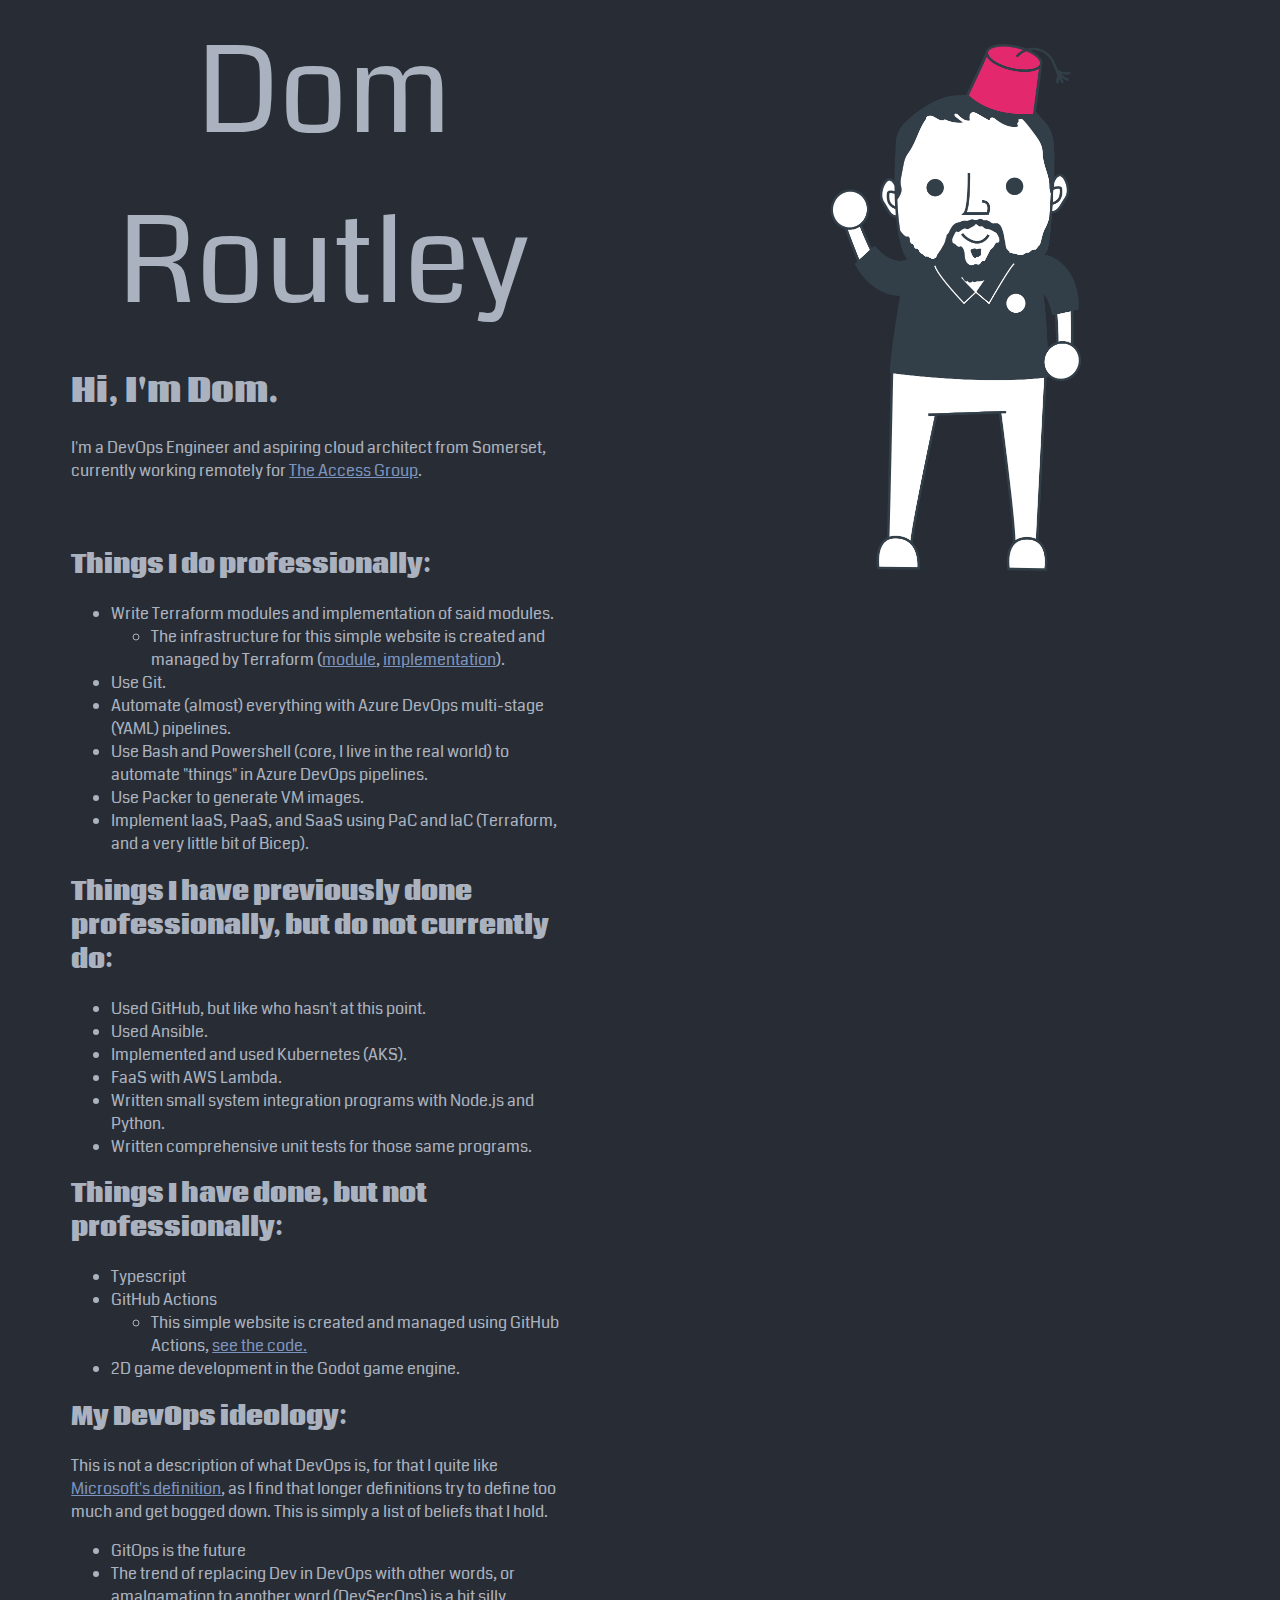
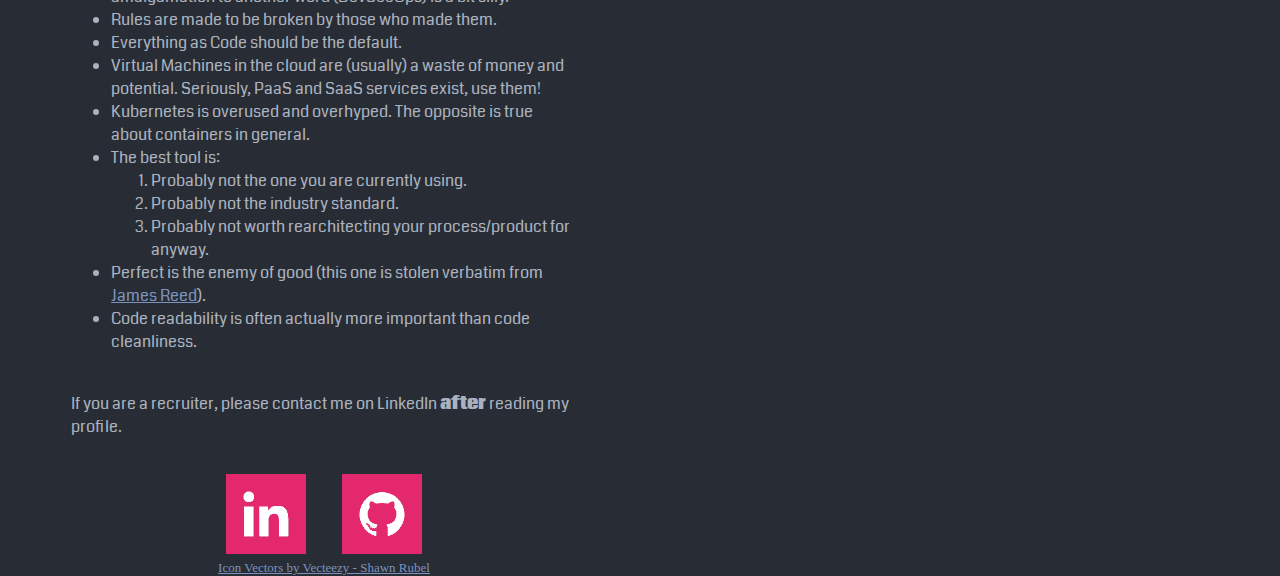
<file: index.html>
<!DOCTYPE html>
<html>
<head>
  <meta charset='utf-8'>
  <meta http-equiv='X-UA-Compatible'>
  <title>Dom Routley</title>
  <meta name='viewport' content='width=device-width, initial-scale=1'>
  <link rel='stylesheet' type='text/css' media='screen' href='main.css'>
  <link rel='stylesheet' type='text/css' media='screen and (max-width: 1100px)' href='mobile.css'>
  <link href='https://fonts.googleapis.com/css?family=Coda' rel='stylesheet'>
  <!-- <script src='main.js'></script> -->
</head>
<body>
  <span id='left' class='section'>
    <div class='title text'>
      Dom Routley
    </div>
    <div class='text about'>
      <h1>Hi, I'm Dom.</h1>
      I'm a DevOps Engineer and aspiring cloud architect from Somerset, currently working remotely for <a href='https://www.theaccessgroup.com/'>The Access Group</a>.<br>
      <br><br>
      <h2>Things I do professionally:</h2>
      <ul>
        <li>Write Terraform modules and implementation of said modules.</li>
          <ul>
            <li>The infrastructure for this simple website is created and managed by Terraform (<a href="https://github.com/domroutley/static-website-module">module</a>, <a href="https://github.com/domroutley/website-content/blob/main/main.tf">implementation</a>).</li>
          </ul>
        <li>Use Git.</li>
        <li>Automate (almost) everything with Azure DevOps multi-stage (YAML) pipelines.</li>
        <li>Use Bash and Powershell (core, I live in the real world) to automate "things" in Azure DevOps pipelines.</li>
        <li>Use Packer to generate VM images.</li>
        <li>Implement IaaS, PaaS, and SaaS using PaC and IaC (Terraform, and a very little bit of Bicep).</li>
      </ul>

      <h2>Things I have previously done professionally, but do not currently do:</h2>
      <ul>
        <li>Used GitHub, but like who hasn't at this point.</li>
        <li>Used Ansible.</li>
        <li>Implemented and used Kubernetes (AKS).</li>
        <li>FaaS with AWS Lambda.</li>
        <li>Written small system integration programs with Node.js and Python.</li>
        <li>Written comprehensive unit tests for those same programs.</li>
      </ul>

      <h2>Things I have done, but not professionally:</h2>
      <ul>
        <li>Typescript</li>
        <li>GitHub Actions</li>
        <ul>
          <li>This simple website is created and managed using GitHub Actions, <a href="https://github.com/domroutley/website-content/tree/main/.github/workflows">see the code.</a></li>
        </ul>
        <li>2D game development in the Godot game engine.</li>
      </ul>

      <h2>My DevOps ideology:</h2>
      This is not a description of what DevOps is, for that I quite like <a href="https://azure.microsoft.com/en-gb/overview/what-is-devops/">Microsoft's definition</a>,
      as I find that longer definitions try to define too much and get bogged down.
      This is simply a list of beliefs that I hold.
      <ul>
        <li>GitOps is the future</li>
        <li>The trend of replacing Dev in DevOps with other words, or amalgamation to another word (DevSecOps) is a bit silly.</li>
        <li>Rules are made to be broken by those who made them.</li>
        <li>Everything as Code should be the default.</li>
        <li>Virtual Machines in the cloud are (usually) a waste of money and potential. Seriously, PaaS and SaaS services exist, use them!</li>
        <li>Kubernetes is overused and overhyped. The opposite is true about containers in general.</li>
        <li>The best tool is:</li>
        <ol>
          <li>Probably not the one you are currently using.</li>
          <li>Probably not the industry standard.</li>
          <li>Probably not worth rearchitecting your process/product for anyway.</li>
        </ol>
        <li>Perfect is the enemy of good (this one is stolen verbatim from <a href="https://twitter.com/JimusReed">James Reed</a>).</li>
        <li>Code readability is often actually more important than code cleanliness.</li>
      </ul>

      <br>
      If you are a recruiter, please contact me on LinkedIn <strong>after</strong> reading my profile.
    </div>
    <div id='links'>
      <a href='https://www.linkedin.com/in/dominicroutley/' class='social'><img src='linkedin.png' height='80' alt='LinkedIn link image'></a>
      <a href='https://github.com/domroutley' class='social'><img src='github.png' height='80' alt='GitHub link image'></a>
      <br>
      <a href="https://www.vecteezy.com/members/shawn" id='attr'>Icon Vectors by Vecteezy - Shawn Rubel</a>
    </div>
  </span>
  <span id='right' class='section'>
    <img src='dom.png' id='me' alt='Character image'>
  </span>
</body>
</html>
</file>
<file: main.css>
.section {
  width: 50%;
  display: block;
}

.about {
  text-align: left;
  width: 80%;
  padding-left: 10%;
}

#links {
  bottom: 0px;
  padding-top: 4vh;
  text-align: center;
}

#left {
  float: left;
}

#right {
  float: right;
  text-align: center;
  padding-top: 4vh;
}

#me {
  width: 40%;
}

body {
  background-color: #282c34;
  color: whitesmoke;
  height: 100%;
}

.text{
  color: #abb2bf;
  font-family: 'Coda', Arial, sans-serif;
}

.title{
  text-align: center;
  font-size: 120px;
}

.social {
  padding: 1rem;
}

#attr {
  font-size: small;
}

a:link, a:visited {
  color: #7c93bd;
  background-color: transparent;
  text-decoration: underline;
}

a:hover {
  color: whitesmoke;
  background-color: transparent;
  text-decoration: underline;
}

a:active {
  color: yellow;
  background-color: transparent;
  text-decoration: underline;
}
</file>
<file: mobile.css>
#right {
  display: none;
}

.title {
  font-size: 80px;
  text-align: left;
  padding-left: 8vw;
}

#left {
  width: 100%;
}
</file>
